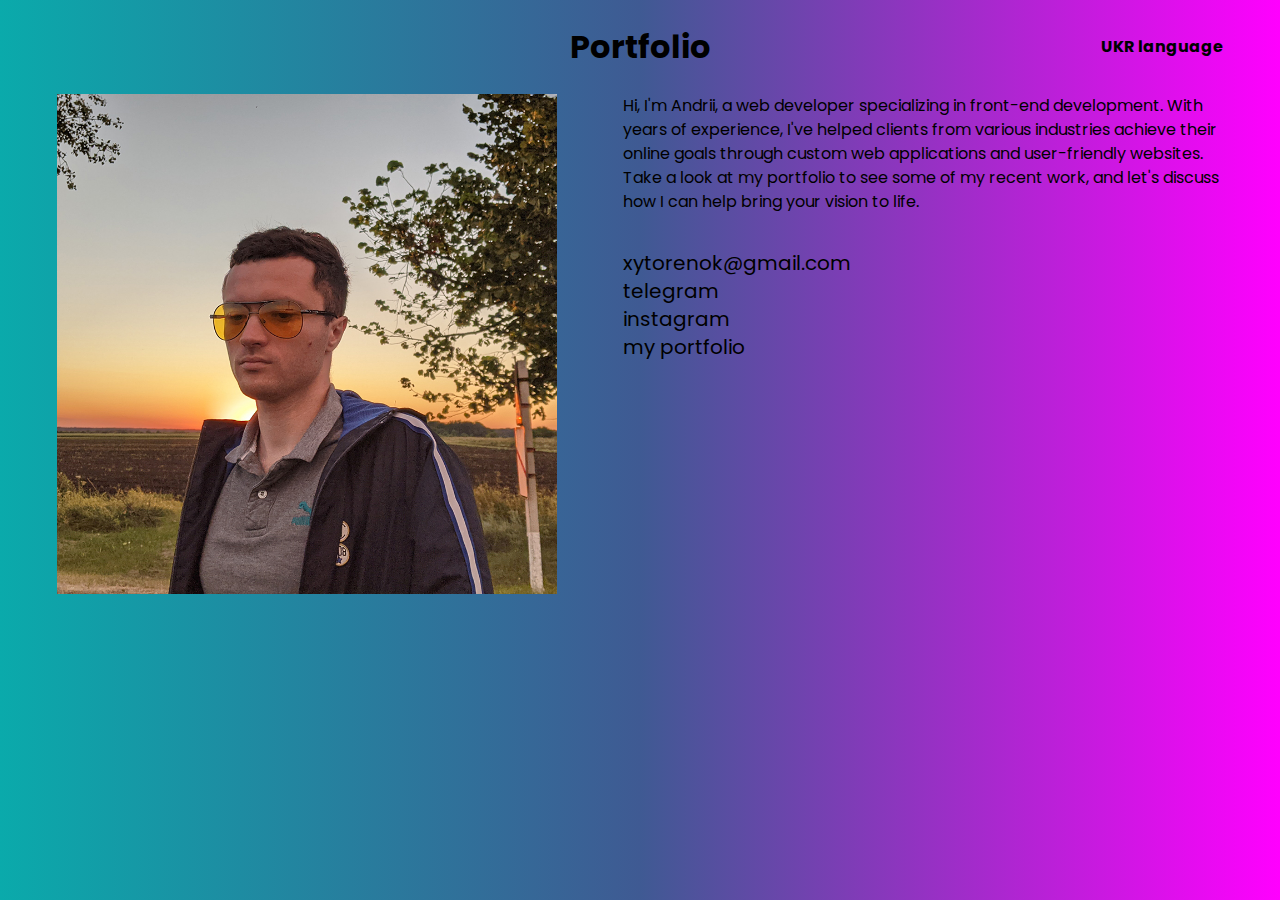
<file: hw-1-portfolio/index.html>
<!DOCTYPE html>
<html lang="en">

<head>
    <meta charset="UTF-8">
    <meta http-equiv="X-UA-Compatible" content="IE=edge">
    <meta name="viewport" content="width=device-width, initial-scale=1.0">
    <title>Portfolio</title>
    <link rel="icon" type="image/png" sizes="32x32" href="favicon-32x32.png">
    <link rel="icon" type="image/png" sizes="16x16" href="favicon-16x16.png">

    <link rel="stylesheet" href="style.css">
</head>

<body>
    <div class="container">
        <h1>Portfolio <span> <a href="ukr.html">UKR language</a> </span></h1>
        <div class="wrapper">
            <div class="main-photo"><img src="photo.jpg" alt=""></div>
            <div class="information">
                <p class="description">Hi, I'm Andrii, a web developer specializing in front-end development. With years
                    of
                    experience, I've helped clients from various industries achieve their online goals through custom
                    web
                    applications and user-friendly websites. Take a look at my portfolio to see some of my recent work,
                    and
                    let's discuss how I can help bring your vision to life.</p>
                <ul class="link-list">
                    <li><a href="mailto:xytorenok@gmail.com">xytorenok@gmail.com</a></li>
                    <li><a href="https://t.me/bishamyda">telegram</a></li>
                    <li><a href="https://www.instagram.com/andrii_andreev">instagram</a></li>
                    <li><a href="https://xytorenok.github.io/portfolio/" class="link">my portfolio</a></li>
                </ul>
            </div>
        </div>
    </div>
</body>

</html>
</file>
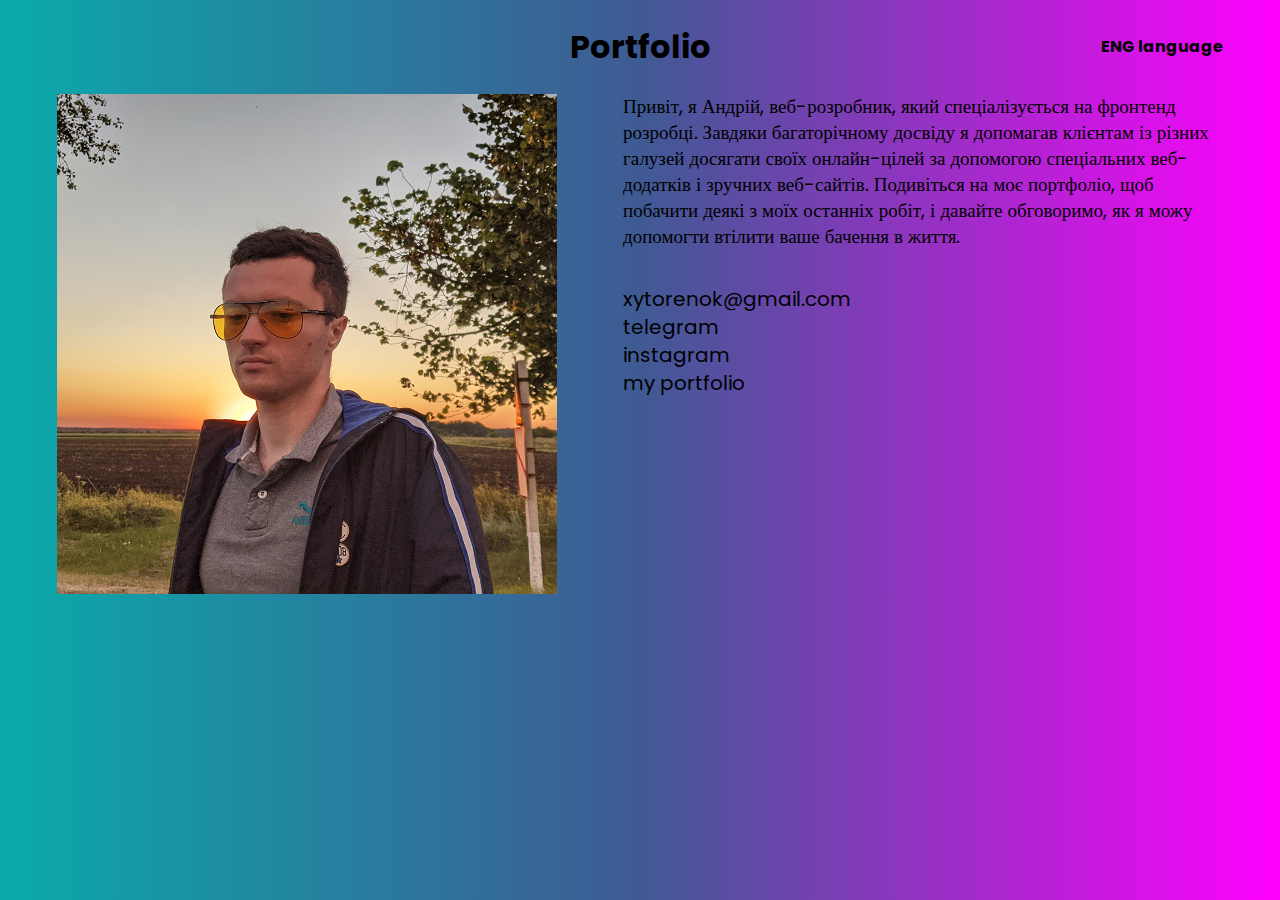
<file: hw-1-portfolio/ukr.html>
<!DOCTYPE html>
<html lang="en">

<head>
    <meta charset="UTF-8">
    <meta http-equiv="X-UA-Compatible" content="IE=edge">
    <meta name="viewport" content="width=device-width, initial-scale=1.0">
    <title>Portfolio</title>
    <link rel="icon" type="image/png" sizes="32x32" href="favicon-32x32.png">
    <link rel="icon" type="image/png" sizes="16x16" href="favicon-16x16.png">

    <link rel="stylesheet" href="style.css">
</head>

<body>
    <div class="container">
        <h1>Portfolio <span> <a href="index.html">ENG language</a> </span></h1>
        <div class="wrapper">
            <div class="main-photo"><img src="photo.jpg" alt=""></div>
            <div class="information">
                <p class="description description-ukr">Привіт, я Андрій, веб-розробник, який спеціалізується на фронтенд розробці. Завдяки багаторічному досвіду я допомагав клієнтам із різних галузей досягати своїх онлайн-цілей за допомогою спеціальних веб-додатків і зручних веб-сайтів. Подивіться на моє портфоліо, щоб побачити деякі з моїх останніх робіт, і давайте обговоримо, як я можу допомогти втілити ваше бачення в життя.</p>
                <ul class="link-list">
                    <li><a href="mailto:xytorenok@gmail.com">xytorenok@gmail.com</a></li>
                    <li><a href="https://t.me/bishamyda">telegram</a></li>
                    <li><a href="https://www.instagram.com/andrii_andreev">instagram</a></li>
                    <li><a href="https://xytorenok.github.io/portfolio/" class="link">my portfolio</a></li>
                </ul>
            </div>
        </div>
    </div>
</body>

</html>
</file>
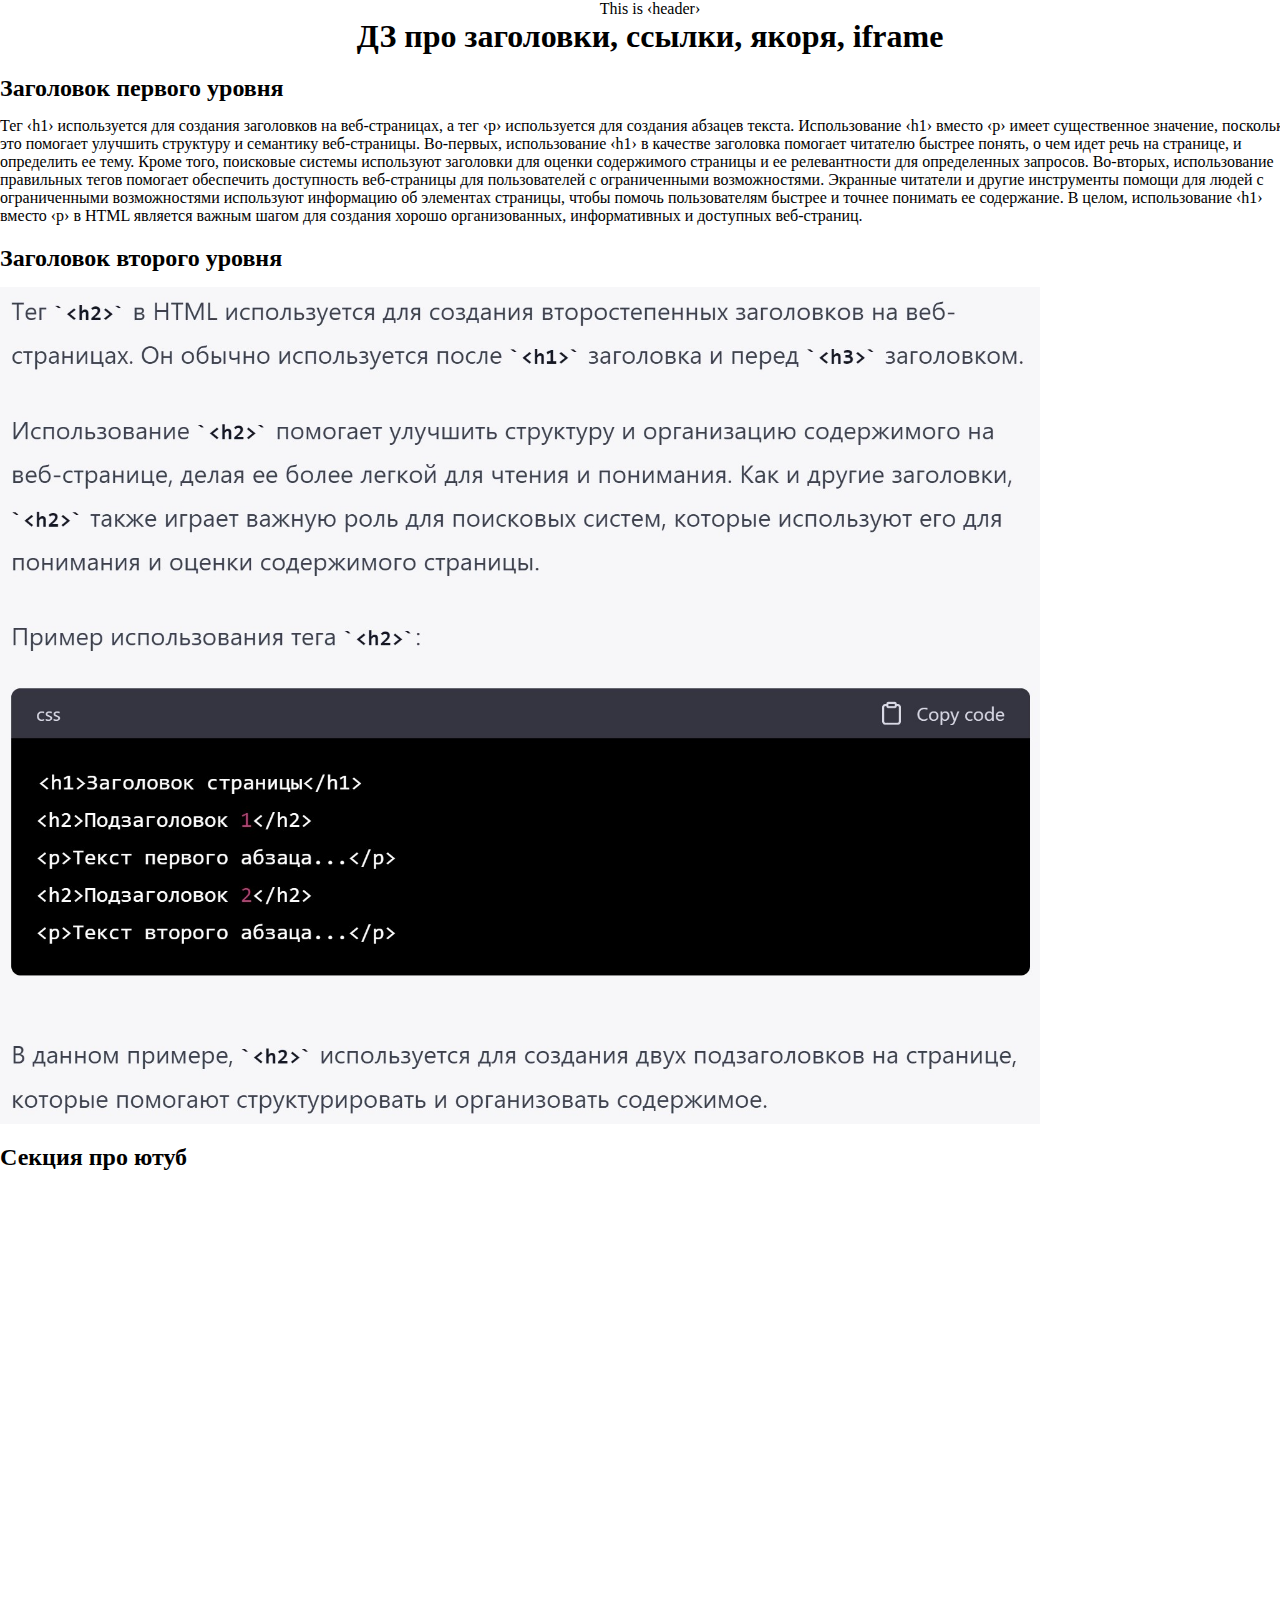
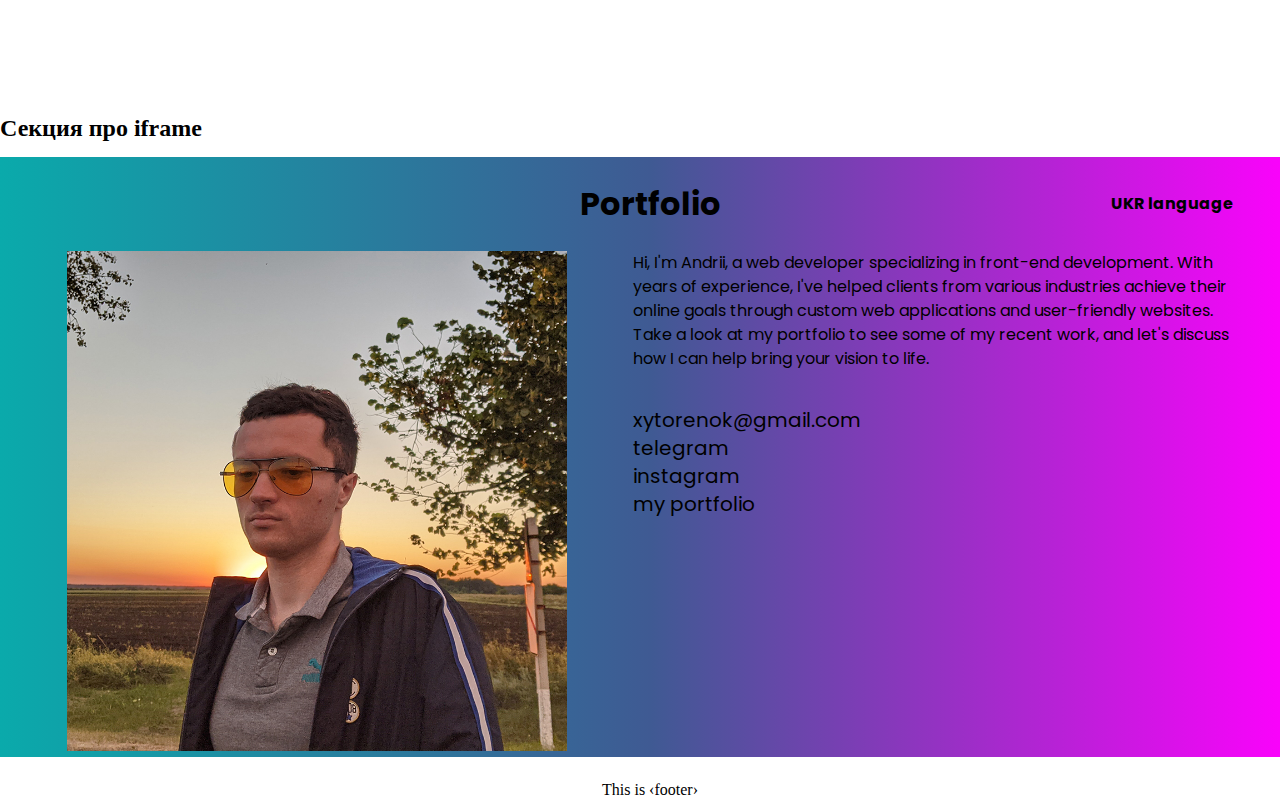
<file: hw-4/about.html>
<!DOCTYPE html>
<html lang="en">

<head>
    <meta charset="UTF-8">
    <meta http-equiv="X-UA-Compatible" content="IE=edge">
    <meta name="viewport" content="width=device-width, initial-scale=1.0">
    <title>Document</title>
    <link rel="stylesheet" href="style.css">
</head>

<body>
    <header>This is &lsaquo;header&rsaquo;</header>
    <main>
        <h1>ДЗ про заголовки, ссылки, якоря, iframe</h1>
        <section class="about-h">
            <h2>Заголовок первого уровня</h2>
            <article>Тег <span>&lsaquo;h1&rsaquo;</span> используется для создания заголовков на веб-страницах, а тег
                &lsaquo;p&rsaquo; используется для создания абзацев текста. Использование &lsaquo;h1&rsaquo; вместо
                &lsaquo;p&rsaquo; имеет существенное значение, поскольку это помогает улучшить структуру и семантику
                веб-страницы.

                Во-первых, использование &lsaquo;h1&rsaquo; в качестве заголовка помогает читателю быстрее понять, о чем
                идет речь на странице, и определить ее тему. Кроме того, поисковые системы используют заголовки для
                оценки содержимого страницы и ее релевантности для определенных запросов.

                Во-вторых, использование правильных тегов помогает обеспечить доступность веб-страницы для пользователей
                с ограниченными возможностями. Экранные читатели и другие инструменты помощи для людей с ограниченными
                возможностями используют информацию об элементах страницы, чтобы помочь пользователям быстрее и точнее
                понимать ее содержание.

                В целом, использование &lsaquo;h1&rsaquo; вместо &lsaquo;p&rsaquo; в HTML является важным шагом для
                создания хорошо организованных, информативных и доступных веб-страниц.
            </article>
        </section>

        <section class="about-img" id="h2">
            <h2>Заголовок второго уровня</h2>
            <div class="h2-about-img">
                <img src="h2photo.jpg" alt="">
            </div>
        </section>

        <section class="youtube">
            <h2>Секция про ютуб</h2>
            <iframe width="898" height="505" src="https://www.youtube.com/embed/dEBVe8Ij7JU?list=PLytQ0YczAfcdj-OUqWO20vPsr0ix0M1Us" title="Front-End розробка. Сучасні тренди" frameborder="0" allow="accelerometer; autoplay; clipboard-write; encrypted-media; gyroscope; picture-in-picture; web-share" allowfullscreen></iframe>
        </section>

        <section class="iframe">
            <h2>Секция про iframe</h2>
            <iframe src="hw-1-portfolio/index.html" frameborder="0" width="100%" height="600px"></iframe>
        </section>

    </main>
    <footer>This is &lsaquo;footer&rsaquo;</footer>
</body>

</html>
</file>
<file: hw-1-portfolio/style.css>
@import url('https://fonts.googleapis.com/css2?family=Poppins&display=swap');

*,
*::before,
*::after {
  padding: 0;
  margin: 0;
  box-sizing: border-box;
}

input[type="text"],
input[type="tel"],
input[type="email"] {
  border: none;
  outline: none;
  background: transparent;
}

button {
  border: none;
  outline: none;
  background: transparent;
  cursor: pointer;
}


img {
  max-width: 100%;
  display: block;
}

ul {
  list-style: none;
}

a {
  color: #000;
  text-decoration: none;
}

.container {
  max-width: 1166px;
  margin: 0 auto;
}

body {
  background: linear-gradient(90deg, rgba(10, 170, 171, 1) 0%, rgba(63, 90, 147, 1) 50%, rgba(255, 0, 254, 1) 100%);
  height: 100%;
  font-family: 'Poppins';
  font-style: normal;
  font-weight: 400;
  font-size: 16px;
  line-height: 24px;
}


/* ---------------------------------------------------------- */

h1 {
  position: relative;
  text-align: center;
  margin: 35px 0 35px;
}

h1 span {
  right: 0;
  position: absolute;
  font-size: 16px;
  line-height: 24px;
}

.wrapper {
  display: flex;
  justify-content: space-between;
}

.main-photo {
  width: 500px;
}

.main-photo:hover img {
  border-radius: 50%;
  transition: 1s ease-in-out;
}

.main-photo img {
  transition: 1s ease-in-out;
}

.description {
  width: 600px;
}

.link-list {
  margin-top: 35px;
}

.link-list {
  font-size: 20px;
  line-height: 28px;
}

.description-ukr {
  font-size: 19px;
  line-height: 26px;
}
</file>
<file: hw-4/style.css>
*,
*::before,
*::after {
  padding: 0;
  margin: 0;
  box-sizing: border-box;
}

input[type="text"],
input[type="tel"],
input[type="email"] {
  border: none;
  outline: none;
  background: transparent;
}

button {
  border: none;
  outline: none;
  background: transparent;
  cursor: pointer;
}


img {
  max-width: 100%;
  display: block;
}

ul {
  list-style: none;
}

a {
  color: #000;
  text-decoration: none;
}


body{
    margin: 0 auto;
    width: 1300px;
}

section{
    margin: 20px 0;
}

.h2-about-img{
    width: 80%;
}

header,
footer,
h1{
    text-align: center;
}

h2{
    margin-bottom: 15px;
}



.link{
    width: 100%;
    height: 700px;
    display: flex;
    justify-content: center;
    align-items: center;
}

.link a{
    display: block;
}
</file>
